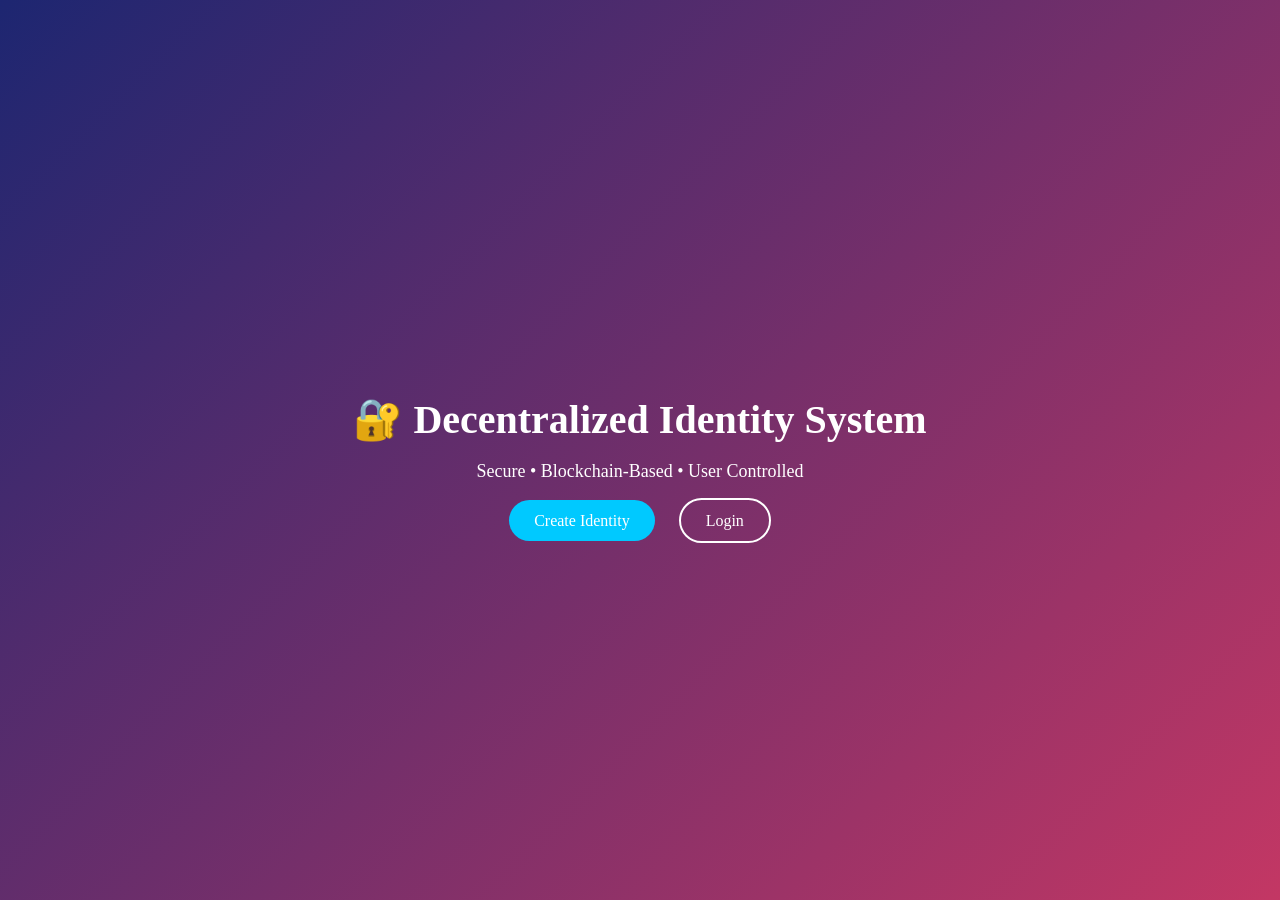
<file: index.html>
<!DOCTYPE html>
<html>
<head>
    <title>Decentralized Identity</title>
    <link rel="stylesheet" href="/static/index.css">
</head>
<body>

<div class="container">
    <h1>🔐 Decentralized Identity System</h1>
    <p>Secure • Blockchain-Based • User Controlled</p>

    <div class="buttons">
        <a href="/register" class="btn">Create Identity</a>
        <a href="/login" class="btn secondary">Login</a>
    </div>
</div>

</body>
</html>
</file>
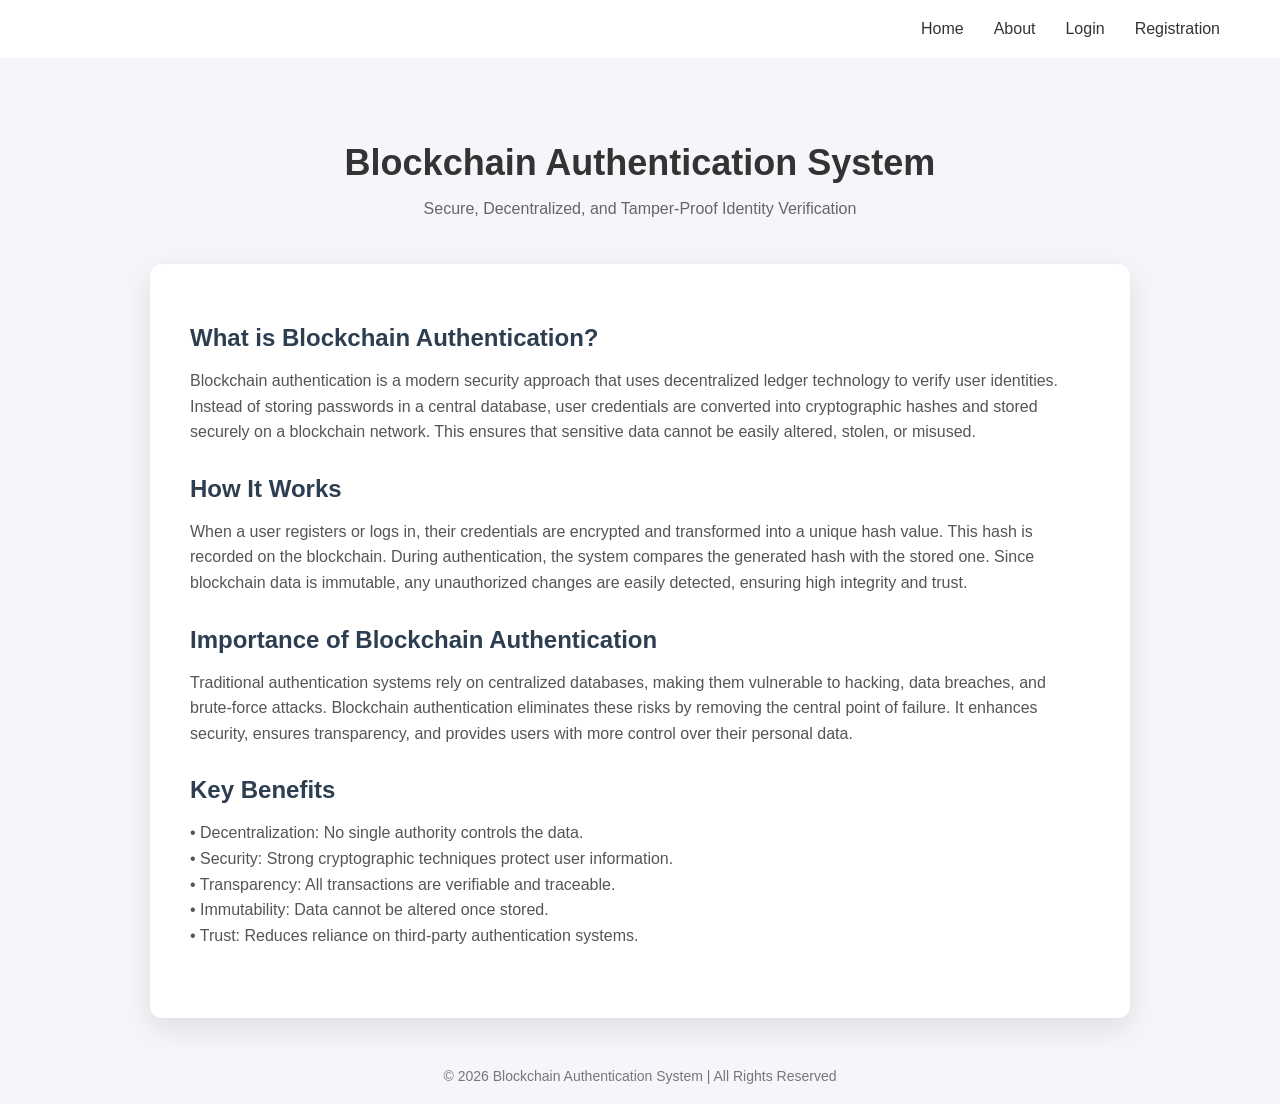
<file: templates/about.html>
<!DOCTYPE html>
<html>
<head>
    <title>About - Blockchain Authentication</title>
    <style>
        body {
            margin: 0;
            font-family: 'Segoe UI', sans-serif;
            background: #f4f6f9;
            color: #333;
        }

        /* Navbar */
        .navbar {
            display: flex;
            justify-content: flex-end;
            padding: 20px 60px;
            gap: 30px;
            background: white;
        }

        .navbar a {
            text-decoration: none;
            color: #333;
            font-weight: 500;
        }

        /* Header Section */
        .header {
            text-align: center;
            padding: 60px 20px 30px;
        }

        .header h1 {
            font-size: 36px;
            margin-bottom: 10px;
        }

        .header p {
            font-size: 16px;
            color: #666;
        }

        /* Content Section */
        .container {
            max-width: 900px;
            margin: auto;
            background: white;
            padding: 40px;
            border-radius: 12px;
            box-shadow: 0 10px 30px rgba(0,0,0,0.1);
        }

        .section {
            margin-bottom: 30px;
        }

        .section h2 {
            margin-bottom: 10px;
            color: #2c3e50;
        }

        .section p {
            line-height: 1.6;
            color: #555;
        }

        /* Footer */
        .footer {
            text-align: center;
            padding: 20px;
            margin-top: 30px;
            color: #777;
            font-size: 14px;
        }
    </style>
</head>
<body>

<div class="navbar">
    <a href="/templates/index.html">Home</a>
    <a href="/about">About</a>
    <a href="/templates/login.html">Login</a>
    <a href="/templates/register">Registration</a>
</div>

<div class="header">
    <h1>Blockchain Authentication System</h1>
    <p>Secure, Decentralized, and Tamper-Proof Identity Verification</p>
</div>

<div class="container">

    <div class="section">
        <h2>What is Blockchain Authentication?</h2>
        <p>
            Blockchain authentication is a modern security approach that uses decentralized ledger technology 
            to verify user identities. Instead of storing passwords in a central database, user credentials are 
            converted into cryptographic hashes and stored securely on a blockchain network. This ensures that 
            sensitive data cannot be easily altered, stolen, or misused.
        </p>
    </div>

    <div class="section">
        <h2>How It Works</h2>
        <p>
            When a user registers or logs in, their credentials are encrypted and transformed into a unique hash value. 
            This hash is recorded on the blockchain. During authentication, the system compares the generated hash 
            with the stored one. Since blockchain data is immutable, any unauthorized changes are easily detected, 
            ensuring high integrity and trust.
        </p>
    </div>

    <div class="section">
        <h2>Importance of Blockchain Authentication</h2>
        <p>
            Traditional authentication systems rely on centralized databases, making them vulnerable to hacking, 
            data breaches, and brute-force attacks. Blockchain authentication eliminates these risks by removing 
            the central point of failure. It enhances security, ensures transparency, and provides users with more 
            control over their personal data.
        </p>
    </div>

    <div class="section">
        <h2>Key Benefits</h2>
        <p>
            • Decentralization: No single authority controls the data.<br>
            • Security: Strong cryptographic techniques protect user information.<br>
            • Transparency: All transactions are verifiable and traceable.<br>
            • Immutability: Data cannot be altered once stored.<br>
            • Trust: Reduces reliance on third-party authentication systems.
        </p>
    </div>

</div>

<div class="footer">
    © 2026 Blockchain Authentication System | All Rights Reserved
</div>

</body>
</html>
</file>
<file: static/index.css>
body {
    margin: 0;
    font-family: 'Segoe UI';
    background: linear-gradient(135deg, #1d2671, #c33764);
    color: white;
    height: 100vh;
    display: flex;
    justify-content: center;
    align-items: center;

.container {
    text-align: center;
}

h1 {
    font-size: 40px;
    margin-bottom: 10px;
}

p {
    margin-bottom: 30px;
    font-size: 18px;
}

.btn {
    text-decoration: none;
    padding: 12px 25px;
    margin: 10px;
    background: #00c9ff;
    color: white;
    border-radius: 25px;
    transition: 0.3s;
}

.btn:hover {
    background: #92fe9d;
    color: black;
}

.secondary {
    background: transparent;
    border: 2px solid white;
}
}
</file>
